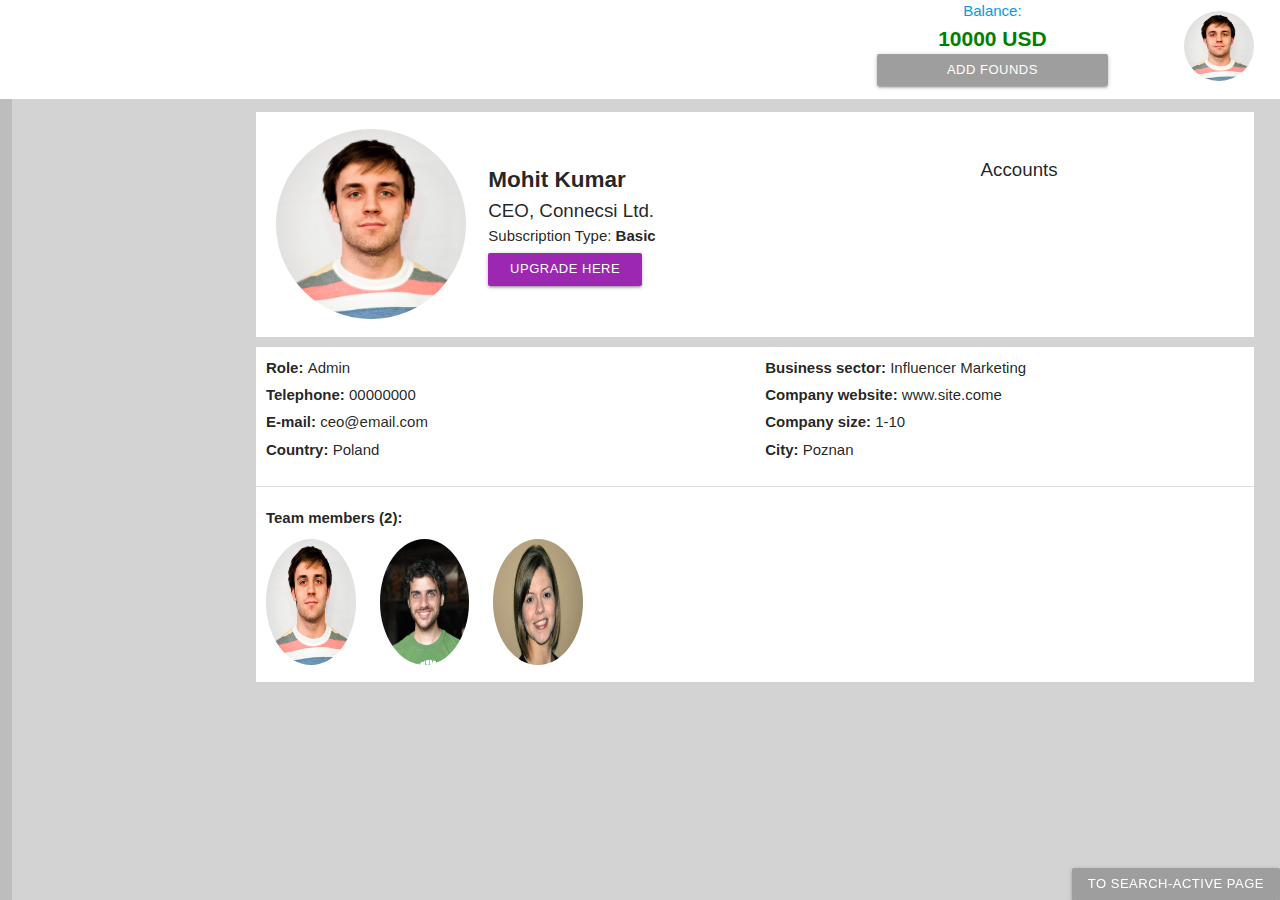
<file: index.html>
<!DOCTYPE html>
<html lang="en">
<head>
    <meta charset="UTF-8">
    <meta name="viewport" content="width=device-width, initial-scale=1.0">
    <meta http-equiv="X-UA-Compatible" content="ie=edge">
    <title>Admin</title>
    <!--Import Google Icon Font-->
    <!--Import Google Icon Font-->
    <link href="http://fonts.googleapis.com/icon?family=Material+Icons" rel="stylesheet">
    <link rel="stylesheet" href="https://use.fontawesome.com/releases/v5.2.0/css/all.css" integrity="sha384-hWVjflwFxL6sNzntih27bfxkr27PmbbK/iSvJ+a4+0owXq79v+lsFkW54bOGbiDQ" crossorigin="anonymous">
    <!--Import materialize.css-->
    <link rel="stylesheet" href="css/admin.css">
    <link type="text/css" rel="stylesheet" href="css/materialize.min.css"  >

    <!--Let browser know website is optimized for mobile-->
    <meta name="viewport" content="width=device-width, initial-scale=1.0"/>
</head>
<body>
    
            <div class="header-nav white">
                <a class="header-item balance"><span class="balance-header">Balance:</span><span class="balance-now"><b>10000 USD</b></span><button class="add-founds grey white-text btn-small">Add Founds</button></a>
                <button class="header-item white waves-effect waves-light notification"><i class="fas fa-bell"></i></button>
                <div class="header-item waves-effect waves-light dropdown-trigger" data-target='profile-dropdown'><img src="img/profile-photo.jpg" alt="profile-photo" class="circle profile-nav"></div>
            </div>
            <ul id='profile-dropdown' class='dropdown-content'>
                <li><a href="#!" class="black-text">View profile</a></li>
                <li class="divider"></li>
                <li><a href="#!" class="black-text">Settings</a></li>
                <li class="divider"></li>
                <li><a href="#!" class="black-text">Help</a></li>
                <li class="divider"></li>
                <li><a href="#!" class="black-text">Logout</a></li>
            </ul>
    <div class="main">
    <div class="side-menu grey lighten-1">
        
            
                <div class="sub-menu-left">
                    
                    <button id="dashboard-btn" onclick="dashboard();return false"  class="black-text list-item grey lighten-1 waves-effect col s12"><i class="fas fa-tachometer-alt"></i></button>
                    <button id="other-btn" onclick="other();return false"  class="black-text list-item grey lighten-1 waves-effect waves-light  col s12"><i class="far fa-envelope"></i></button>
                    <button  class="black-text list-item grey lighten-1 waves-effect waves-light  col s12"><i class="far fa-dot-circle"></i></button>
                    <button  class="black-text list-item grey lighten-1 waves-effect waves-light  col s12"><i class="fas fa-handshake"></i></button>
                    <button  class="black-text list-item grey lighten-1 waves-effect waves-light  col s12"><i class="fas fa-wallet"></i></button>
                    <button  class="black-text list-item grey lighten-1 waves-effect waves-light  col s12"><i class="fas fa-chart-line"></i></button>
                    <button  class="black-text list-item grey lighten-1 waves-effect waves-light  col s12"><i class="fas fa-cog"></i></button>
                        
                </div>
                <div id="dashboard" class="sub-menu-right">
                        <button  class="black-text list-item-drop grey lighten-1 waves-effect waves-light  col s10">Dashboard</button>
                        <button  class="black-text list-item-drop grey lighten-1 waves-effect waves-light  col s10">Campaigins</button>
                        <button  class="black-text list-item-drop grey lighten-1 waves-effect waves-light  col s10">Partnerships</button>
                        <button  class="black-text list-item-drop grey lighten-1 waves-effect waves-light  col s10">Payments</button>
                        <button  class="black-text list-item-drop grey lighten-1 waves-effect waves-light  col s10">Reports</button>
                </div>
                <div id="other" class="sub-menu-right">
                        <button  class="black-text list-item-drop  grey lighten-1 waves-effect waves-light  col s10">other</button>
                        <button  class="black-text list-item-drop  grey lighten-1 waves-effect waves-light  col s10">other</button>
                        <button  class="black-text list-item-drop  grey lighten-1 waves-effect waves-light  col s10">other</button>
                        <button  class="black-text list-item-drop  grey lighten-1 waves-effect waves-light  col s10">other</button>
                        <button  class="black-text list-item-drop  grey lighten-1 waves-effect waves-light  col s10">other</button>
                </div>
            
        
    </div>
    <div class="content">
    <div class="profile white">
        <img src="img/profile-photo.jpg" class="circle profile-photo" alt="profile-photo">
        <div class="profile-general">
            <span class="name"><b>Mohit Kumar</b></span>
            <span class="occupation">CEO, Connecsi Ltd.</span>
            <span class="subs-type">Subscription Type: <b>Basic</b></span>
            <button class="btn-small purple white-text upgrade">Upgrade Here</button>
        </div>
        <div class="profile-links">
            <span class="accs">Accounts</span>
            <div class="links-list">
                <a href=""><i class="link grey-text fab fa-facebook-f"></i></a>
                <a href=""><i class="link grey-text fab fa-twitter"></i></a>
                <a href=""><i class="link grey-text fab fa-instagram"></i></a>
                <a href=""><i class="link grey-text fab fa-youtube"></i></a>
            </div>
        </div>

    </div>
    
    <div class="information white row">
        <div class="about">
            <div class="general">
                <div class="info-item"><span class="field">Role: </span><span class="role">Admin</span></div>
                <div class="info-item"><span class="field">Telephone: </span><span class="phone">00000000</span></div>
                <div class="info-item"><span class="field">E-mail: </span><span class="e-mail">ceo@email.com</span></div>
                <div class="info-item"><span class="field">Country: </span><span class="country">Poland</span></div>
            </div>
            <div class="company">
                    <div class="info-item"><span class="field">Business sector: </span><span class="sector">Influencer Marketing</span></div>
                    <div class="info-item"><span class="field">Company website: </span><span class="website">www.site.come</span></div>
                    <div class="info-item"><span class="field">Company size: </span><span class="size">1-10</span></div>
                    <div class="info-item"><span class="field">City: </span><span class="city">Poznan</span></div>
            </div>
        </div>
        <div class="divider divide-margin"></div>
        <div class="team">
            <span class="field">Team members (2):</span>
            <div class="members">
                    <div class="member waves-effect waves-light "><img src="img/profile-photo.jpg" class="circle member-photo" alt="member-photo"></div>
                    <div class="member waves-effect waves-light "><img src="img/member1.jpg" class="circle member-photo" alt="member-photo"></div>
                    <div class="member waves-effect waves-light "><img src="img/member2.jpg" class="circle member-photo" alt="member-photo"></div>
            </div>
        </div>
    </div>
    </div>
</div>
<a href="search.html" class="btn-small grey to-search">To search-active page</a>
        









    <!--Import jQuery before materialize.js-->
    <script type="text/javascript" src="js/jquery-3.3.1.min.js"></script>
    <script type="text/javascript" src="js/materialize.min.js"></script>
    <script src="js/scripts.js"></script>
      
</body>
</html>
</file>
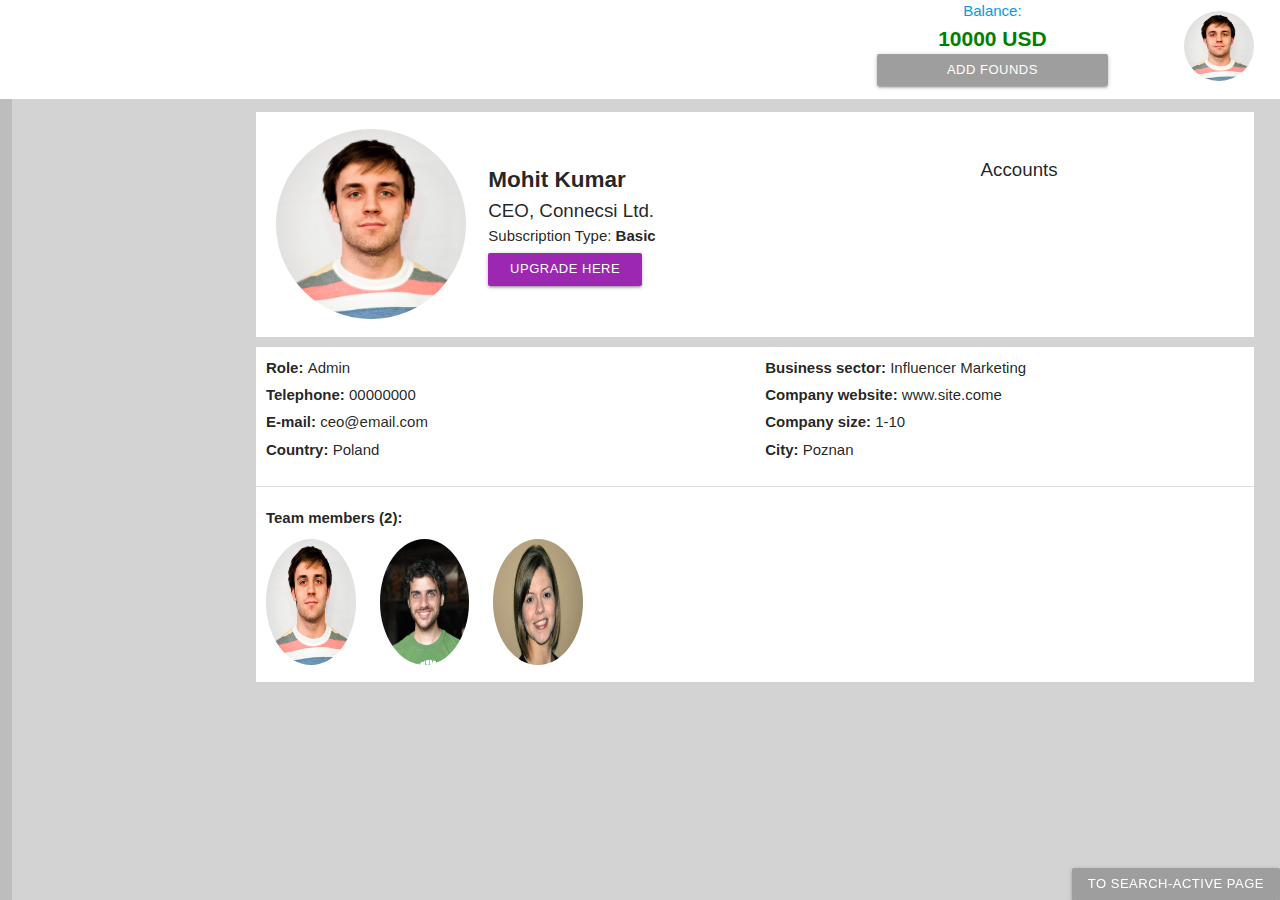
<file: admin.html>
<!DOCTYPE html>
<html lang="en">
<head>
    <meta charset="UTF-8">
    <meta name="viewport" content="width=device-width, initial-scale=1.0">
    <meta http-equiv="X-UA-Compatible" content="ie=edge">
    <title>Admin</title>
    <!--Import Google Icon Font-->
    <!--Import Google Icon Font-->
    <link href="http://fonts.googleapis.com/icon?family=Material+Icons" rel="stylesheet">
    <link rel="stylesheet" href="https://use.fontawesome.com/releases/v5.2.0/css/all.css" integrity="sha384-hWVjflwFxL6sNzntih27bfxkr27PmbbK/iSvJ+a4+0owXq79v+lsFkW54bOGbiDQ" crossorigin="anonymous">
    <!--Import materialize.css-->
    <link rel="stylesheet" href="css/admin.css">
    <link type="text/css" rel="stylesheet" href="css/materialize.min.css"  >

    <!--Let browser know website is optimized for mobile-->
    <meta name="viewport" content="width=device-width, initial-scale=1.0"/>
</head>
<body>
    
            <div class="header-nav white">
                <a class="header-item balance"><span class="balance-header">Balance:</span><span class="balance-now"><b>10000 USD</b></span><button class="add-founds grey white-text btn-small">Add Founds</button></a>
                <button class="header-item white waves-effect waves-light hoverable notification"><i class="fas fa-bell"></i></button>
                <div class="header-item waves-effect waves-light dropdown-trigger hoverable" data-target='profile-dropdown'><img src="img/profile-photo.jpg" alt="profile-photo" class="circle profile-nav"></div>
            </div>
            <ul id='profile-dropdown' class='dropdown-content'>
                <li><a href="#!" class="black-text">View profile</a></li>
                <li class="divider"></li>
                <li><a href="#!" class="black-text">Settings</a></li>
                <li class="divider"></li>
                <li><a href="#!" class="black-text">Help</a></li>
                <li class="divider"></li>
                <li><a href="#!" class="black-text">Logout</a></li>
            </ul>
    <div class="main">
    <div class="side-menu grey lighten-1">
        
            
                <div class="sub-menu-left">
                    
                    <button id="dashboard-btn" onclick="dashboard();return false"  class="black-text list-item grey lighten-1 waves-effect waves-light hoverable col s12"><i class="fas fa-tachometer-alt"></i></button>
                    <button id="other-btn" onclick="other();return false"  class="black-text list-item grey lighten-1 waves-effect waves-light hoverable col s12"><i class="far fa-envelope"></i></button>
                    <button  class="black-text list-item grey lighten-1 waves-effect waves-light hoverable col s12"><i class="far fa-dot-circle"></i></button>
                    <button  class="black-text list-item grey lighten-1 waves-effect waves-light hoverable col s12"><i class="fas fa-handshake"></i></button>
                    <button  class="black-text list-item grey lighten-1 waves-effect waves-light hoverable col s12"><i class="fas fa-wallet"></i></button>
                    <button  class="black-text list-item grey lighten-1 waves-effect waves-light hoverable col s12"><i class="fas fa-chart-line"></i></button>
                    <button  class="black-text list-item grey lighten-1 waves-effect waves-light hoverable col s12"><i class="fas fa-cog"></i></button>
                        
                </div>
                <div id="dashboard" class="sub-menu-right">
                        <button  class="black-text list-item-drop grey lighten-1 waves-effect waves-light hoverable col s10">Dashboard</button>
                        <button  class="black-text list-item-drop grey lighten-1 waves-effect waves-light hoverable col s10">Campaigins</button>
                        <button  class="black-text list-item-drop grey lighten-1 waves-effect waves-light hoverable col s10">Partnerships</button>
                        <button  class="black-text list-item-drop grey lighten-1 waves-effect waves-light hoverable col s10">Payments</button>
                        <button  class="black-text list-item-drop grey lighten-1 waves-effect waves-light hoverable col s10">Reports</button>
                </div>
                <div id="other" class="sub-menu-right">
                        <button  class="black-text list-item-drop  grey lighten-1 waves-effect waves-light hoverable col s10">other</button>
                        <button  class="black-text list-item-drop  grey lighten-1 waves-effect waves-light hoverable col s10">other</button>
                        <button  class="black-text list-item-drop  grey lighten-1 waves-effect waves-light hoverable col s10">other</button>
                        <button  class="black-text list-item-drop  grey lighten-1 waves-effect waves-light hoverable col s10">other</button>
                        <button  class="black-text list-item-drop  grey lighten-1 waves-effect waves-light hoverable col s10">other</button>
                </div>
            
        
    </div>
    <div class="content">
    <div class="profile white">
        <img src="img/profile-photo.jpg" class="circle profile-photo" alt="profile-photo">
        <div class="profile-general">
            <span class="name"><b>Mohit Kumar</b></span>
            <span class="occupation">CEO, Connecsi Ltd.</span>
            <span class="subs-type">Subscription Type: <b>Basic</b></span>
            <button class="btn-small purple white-text upgrade">Upgrade Here</button>
        </div>
        <div class="profile-links">
            <span class="accs">Accounts</span>
            <div class="links-list">
                <a href=""><i class="link grey-text fab fa-facebook-f"></i></a>
                <a href=""><i class="link grey-text fab fa-twitter"></i></a>
                <a href=""><i class="link grey-text fab fa-instagram"></i></a>
                <a href=""><i class="link grey-text fab fa-youtube"></i></a>
            </div>
        </div>

    </div>
    
    <div class="information white row">
        <div class="about">
            <div class="general">
                <div class="info-item"><span class="field">Role: </span><span class="role">Admin</span></div>
                <div class="info-item"><span class="field">Telephone: </span><span class="phone">00000000</span></div>
                <div class="info-item"><span class="field">E-mail: </span><span class="e-mail">ceo@email.com</span></div>
                <div class="info-item"><span class="field">Country: </span><span class="country">Poland</span></div>
            </div>
            <div class="company">
                    <div class="info-item"><span class="field">Business sector: </span><span class="sector">Influencer Marketing</span></div>
                    <div class="info-item"><span class="field">Company website: </span><span class="website">www.site.come</span></div>
                    <div class="info-item"><span class="field">Company size: </span><span class="size">1-10</span></div>
                    <div class="info-item"><span class="field">City: </span><span class="city">Poznan</span></div>
            </div>
        </div>
        <div class="divider divide-margin"></div>
        <div class="team">
            <span class="field">Team members (2):</span>
            <div class="members">
                    <div class="member waves-effect waves-light hoverable"><img src="img/profile-photo.jpg" class="circle member-photo" alt="member-photo"></div>
                    <div class="member waves-effect waves-light hoverable"><img src="img/member1.jpg" class="circle member-photo" alt="member-photo"></div>
                    <div class="member waves-effect waves-light hoverable"><img src="img/member2.jpg" class="circle member-photo" alt="member-photo"></div>
            </div>
        </div>
    </div>
    </div>
</div>
<a href="search.html" class="btn-small grey to-search">To search-active page</a>
        









    <!--Import jQuery before materialize.js-->
    <script type="text/javascript" src="js/jquery-3.3.1.min.js"></script>
    <script type="text/javascript" src="js/materialize.min.js"></script>
    <script src="js/admin.js"></script>
      
</body>
</html>
</file>
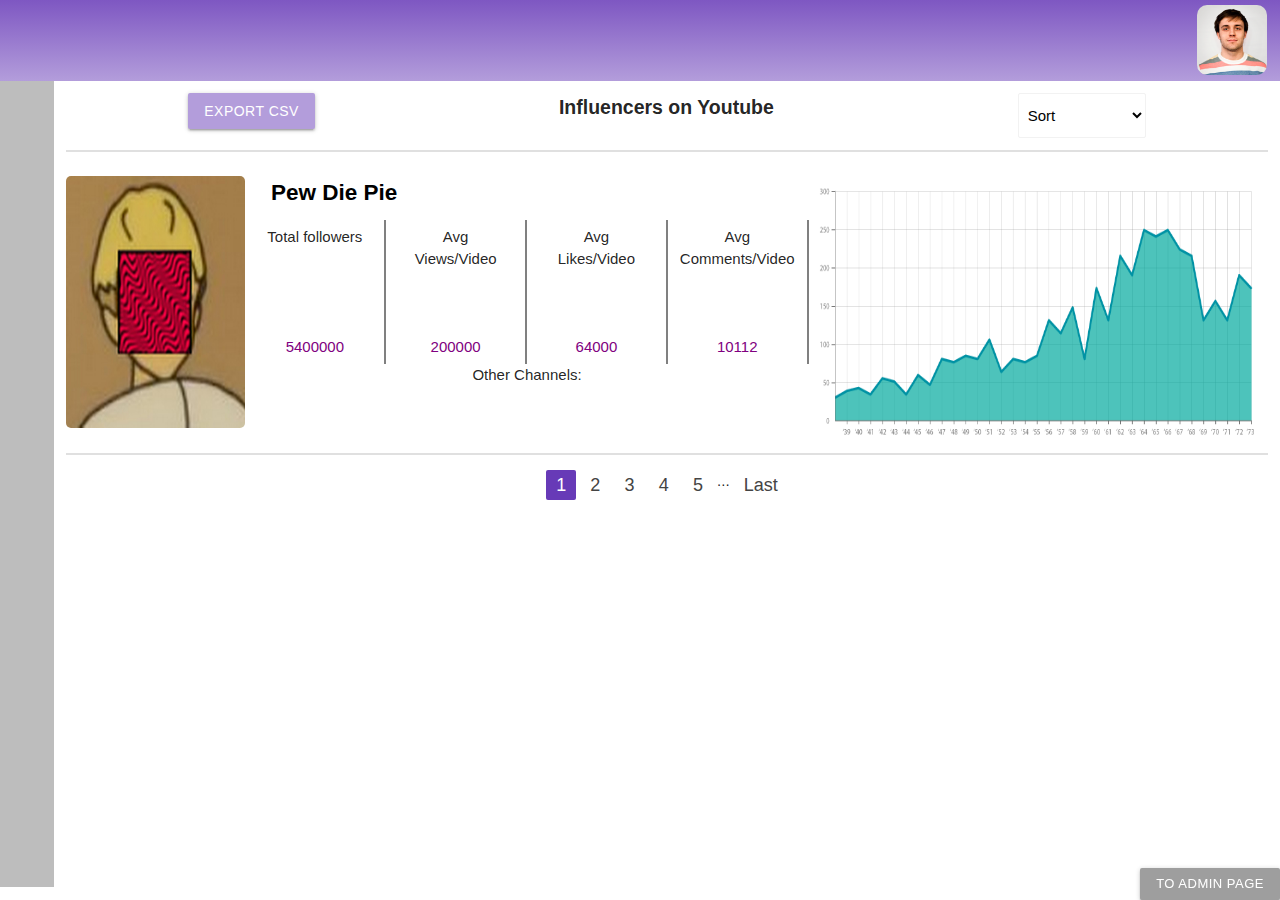
<file: search.html>
<!DOCTYPE html>
<html lang="en">
<head>
    <meta charset="UTF-8">
    <meta name="viewport" content="width=device-width, initial-scale=1.0">
    <meta http-equiv="X-UA-Compatible" content="ie=edge">
    <title>Search</title>
    <!--Import Google Icon Font-->
    <!--Import Google Icon Font-->
    <link href="http://fonts.googleapis.com/icon?family=Material+Icons" rel="stylesheet">
    <link rel="stylesheet" href="https://use.fontawesome.com/releases/v5.2.0/css/all.css" integrity="sha384-hWVjflwFxL6sNzntih27bfxkr27PmbbK/iSvJ+a4+0owXq79v+lsFkW54bOGbiDQ" crossorigin="anonymous">
    <!--Import materialize.css-->
    <link rel="stylesheet" href="css/search.css">
    <link type="text/css" rel="stylesheet" href="css/materialize.min.css"  >
    <!--Let browser know website is optimized for mobile-->
    <meta name="viewport" content="width=device-width, initial-scale=1.0"/>
</head>
<body>
    
            <div class="header-nav">
                <a class="header-item waves-effect waves-light "><i class="black-text fas fa-bell" style="font-size: 300%;"></i> </a>
                <a class="waves-effect waves-light dropdown-trigger " data-target='profile-dropdown'><img src="img/profile-photo.jpg" alt="profile-photo" class="profile-nav"></a>
            </div>
            <ul id='profile-dropdown' class='dropdown-content'>
                <li><a href="#!" class="black-text">View profile</a></li>
                <li class="divider"></li>
                <li><a href="#!" class="black-text">Settings</a></li>
                <li class="divider"></li>
                <li><a href="#!" class="black-text">Help</a></li>
                <li class="divider"></li>
                <li><a href="#!" class="black-text">Logout</a></li>
            </ul>
    <div class="main">
    <div class="side-menu grey lighten-1">
        
            
                <div class="sub-menu-left">
                    
                        <button id="dashboard-btn" class="black-text list-item grey lighten-1 waves-effect waves-light  col s12"><i class="fas fa-tachometer-alt"></i></button>
                        <button id="search-bar-btn" class="black-text list-item grey lighten-1 waves-effect waves-light  col s12"><i class="fas fa-search"></i></button>
                        <button id="other-btn" class="black-text list-item grey lighten-1 waves-effect waves-light  col s12"><i class="far fa-envelope"></i></button>
                        <button  class="black-text list-item grey lighten-1 waves-effect waves-light  col s12"><i class="far fa-dot-circle"></i></button>
                        <button  class="black-text list-item grey lighten-1 waves-effect waves-light  col s12"><i class="fas fa-handshake"></i></button>
                        <button  class="black-text list-item grey lighten-1 waves-effect waves-light  col s12"><i class="fas fa-wallet"></i></button>
                        <button  class="black-text list-item grey lighten-1 waves-effect waves-light  col s12"><i class="fas fa-chart-line"></i></button>
                        <button  class="black-text list-item grey lighten-1 waves-effect waves-light  col s12"><i class="fas fa-cog"></i></button>
                        <button  class="black-text list-item grey lighten-1 waves-effect waves-light  col s12"><i class="fas fa-power-off"></i></button>
                </div>
                <div id="dashboard" class="sub-menu-right">
                        <button  class="black-text list-item-drop grey lighten-1 waves-effect waves-light  col s10">Dashboard</button>
                        <button  class="black-text list-item-drop grey lighten-1 waves-effect waves-light  col s10">Campaigins</button>
                        <button  class="black-text list-item-drop grey lighten-1 waves-effect waves-light  col s10">Partnerships</button>
                        <button  class="black-text list-item-drop grey lighten-1 waves-effect waves-light  col s10">Payments</button>
                        <button  class="black-text list-item-drop grey lighten-1 waves-effect waves-light  col s10">Reports</button>
                </div>
                <div id="other" class="sub-menu-right">
                        <button  class="black-text list-item-drop  grey lighten-1 waves-effect waves-light  col s10">other</button>
                        <button  class="black-text list-item-drop  grey lighten-1 waves-effect waves-light  col s10">other</button>
                        <button  class="black-text list-item-drop  grey lighten-1 waves-effect waves-light  col s10">other</button>
                        <button  class="black-text list-item-drop  grey lighten-1 waves-effect waves-light  col s10">other</button>
                        <button  class="black-text list-item-drop  grey lighten-1 waves-effect waves-light  col s10">other</button>
                </div>
                    
        
    </div>
    <div class="content">
            <div id="search-bar">
                    <form class="search-form">
                        <div class="search-input">
                            <input type="text" placeholder="Input key words">
                        </div>
                        <div class="options">
                            <div class="option">
                                <label for="channel" class="black-text">Channel</label>
                                <select class="browser-default" name="channel">
                                    <option value="1" selected><i class="fab fa-youtube-square"></i>Youtube</option>
                                    <option value="2">Option 1</option>
                                    <option value="3">Option 2</option>
                                    <option value="4">Option 3</option>
                                </select>
                            </div>
                            <div class="option">
                                <label for="country" class="black-text">Country</label>
                                <select class="browser-default" name="country">
                                    <option value="1" selected>Poland</option>
                                    <option value="2">Option 1</option>
                                    <option value="3">Option 2</option>
                                    <option value="4">Option 3</option>
                                </select>
                            </div>
                            <div class="option">
                                <label for="range" class="black-text">Followers</label>
                                <p class="range-field white-text">
                                    <input type="range" name="range" min="0" max="100" >
                                </p>
                            </div>
                        </div>
                        <a class="btn-large search-btn">Search  <i class="fas fa-search" style="font-size: 90%;"></i></a>
                    </form>
                </div>
        <div class="page-content">
            <div class="content-header">
                <button class="deep-purple lighten-3 waves-effect waves-light btn export">Export CSV</button>
                <span class="content-title">Influencers on Youtube</span>
                <div class="sort">
                    <select class="browser-default" name="sort">
                        <option value="1" selected>Sort</option>
                        <option value="2">Option 1</option>
                        <option value="3">Option 2</option>
                        <option value="4">Option 3</option>
                    </select>
                </div>
            </div>
            <div class="divider"></div><div class="divider"></div>
            <div class="influencer">
                <div><img src="img/pew.jpg" class="photo" alt=""></div>
                <div class="general">
                    <a class="channel-link" href=""><b>Pew Die Pie</b>   <i class="youtube fab fa-youtube-square"></i></a>
                    <div class="influencer-info">
                        <div class="info-item">
                            <span>Total followers</span>
                            <span class="number">5400000</span>
                        </div>
                        <div class="info-item">
                            <div class="avg">
                                <span>Avg</span><br>
                                <span>Views/Video</span>
                            </div>
                            <span class="number">200000</span>
                        </div>
                        <div class="info-item">
                            <div class="avg">
                                <span>Avg</span><br>
                                <span>Likes/Video</span>
                            </div>
                            <span class="number">64000</span>
                        </div>
                        <div class="info-item">
                            <div class="avg">
                                <span>Avg</span><br>
                                <span>Comments/Video</span>
                            </div>
                            <span class="number">10112</span>
                        </div>
                    </div>
                    <div class="links-list">
                        <div class="main-links">
                            <a href="" class="waves-light  light-blue-text link"><i class="fas fa-envelope"></i></a>
                            <a href="" class="waves-light  red-text link"><i class="far fa-dot-circle"></i></a>
                            <a href="" class="waves-light  blue-text link"><i class="fas fa-eye"></i></a>
                            <a href="" class="waves-light  yellow-text link"><i class="fas fa-star"></i></a>
                        </div>
                        <span>Other Channels:</span>
                        <div>
                            <a href="" class="waves-light  link"><i class="fab fa-facebook-f"></i></a>
                            <a href="" class="waves-light  link"><i class="fab fa-twitter"></i></a>
                            <a href="" class="waves-light  link"><i class="fab fa-instagram"></i></a>
                        </div>
                    </div>
                </div>
                <div><img src="img/area_graph.png" class="graphic" alt=""></div>
            </div>
            <div class="divider"></div><div class="divider"></div>
            <ul class="pagination">
                    <li class="disabled"><a href="#!"><i class="fas fa-chevron-left"></i></a></li>
                    <li class="active deep-purple"><a href="#!">1</a></li>
                    <li class="waves-effect"><a href="#!">2</a></li>
                    <li class="waves-effect"><a href="#!">3</a></li>
                    <li class="waves-effect"><a href="#!">4</a></li>
                    <li class="waves-effect"><a href="#!">5</a></li>
                    <li><span>...</span></li>
                    <li class="waves-effect"><a href="#!">Last</a></li>
                    <li class="waves-effect"><a href="#!"><i class="fas fa-chevron-right"></i></a></li>
                  </ul>
        </div>
</div>
<a href="index.html" class="btn-small grey to-admin">To admin page</a>
        









    <!--Import jQuery before materialize.js-->
    <script type="text/javascript" src="js/jquery-3.3.1.min.js"></script>
    <script type="text/javascript" src="js/materialize.min.js"></script>
    <script src="js/scripts.js"></script>
      
</body>
</html>
</file>
<file: css/admin.css>
body{
    background: lightgrey;
}
.header-nav{
    display: flex;
    flex-direction: row;
    justify-content: flex-end;
    align-items: center;
}
.header-item{
    padding-left: 1%;
    padding-right: 1%;
    height: 11vh;
}
.balance{
    display: flex;
    flex-direction: column;
    text-align: center;
    width: 20vw;
    margin-right: 1vw;
}

.balance-now{
    font-size: 140%;
    color: green;
}

.profile-nav{
    height: 70px;
    width: 70px;
    margin-right: 1vw;
    margin-left: 1vw;
}
.notification{
    font-size: 200%;
}
.dropdown-trigger{
    height: 105%;
}
button{
    border: none;
}
.dropdown-content{
    width: 10vw !important;
    margin: 20vw !important; 
}

.side-menu{
    
    position: fixed;
    left: 0;
    height: 92%;
    display: flex;
    flex-direction: row;
    z-index: 2;
    
}

.list-item{
    border: none;
    background: none;
    font-size: 250%;
    height: 8%;
}
.sub-menu-left{
    display: flex;
    flex-direction: column;
    justify-content: space-around;
}

.sub-menu-right{
    display: flex;
    flex-direction: column;
    width: 15vw;
    font-size: 140%;
    color: black
}
.list-item-drop{
    border: none;
    background: none;
    margin: 3%;
    height: 10%;
    transition: 0s;
}
.content{
    display: flex;
    flex-direction: column;
    right: 1%;
    margin-left: 19vw;
    padding: 1%;
    width: 80vw;
}

.profile{
    display: flex;
    flex-direction: row;
    padding: 1%;
    width: 100%;
    height: 25vh;
    align-items: center;
}
.profile-photo{
    width: 190px;
    height: 190px;
    margin: 1%;
}
.member-photo{
    width: 7vw;
    height: 14vh;
    
}
.profile-general{
    display: flex;
    flex-direction: column;
    margin-left: 1vw;
    width:20vw;

}
.name{
    font-size: 150%;
}
.occupation{
    font-size: 125%;
}
.upgrade{
    width: 12vw;
    font-size: 70%;
    margin-top: 6px;
}
.profile-links{
    text-align: center;
    margin-left: 10vw;
    width: 30%;
    display: flex;
    flex-direction: column
}
.accs{
    font-size: 125%;
}
.links-list{
    margin-top: 2vh;
    display: flex;
    flex-direction: row;
    justify-content: space-around;

}
.link{
    margin: 3%;
    font-size: 400%;
}
.link:hover{
    color: blue !important;
}

.information{
    width: 100%;
    margin-top: 1%;
    display: flex;
    flex-direction: column;
}
.about{
    display: flex;
    flex-direction: row;
}
.general{
    margin: 1%;
    display: flex;
    flex-direction: column;
    width: 50%;
}
.company{
    margin: 1%;
    display: flex;
    flex-direction: column;
    width: 50%;
}
.info-item{
    margin-bottom: 1%;
}
.field{
    font-weight: bold;
}

.divide-margin{
    margin-top: 1%;
    margin-bottom: 1%;
}
.team{
    width: 100%;
    display: flex;
    flex-direction: column;
    margin: 1%;
}
.members{
    margin-top: 1%;
}
.member{
    margin-right: 2%;
}
.to-search{
    position: fixed;
    bottom: 0;
    right: 0;
}

@media (max-width: 900px) {
    .profile {
        height: auto;
        flex-direction: column;
        padding: 20px;
    }
    .profile-general {
        width: 100%;
    }
    .upgrade {
        width: 100%;
        margin-bottom: 20px;
    }
    .profile-links {
        width: 100%;
        margin: 0;
    }
    .link {
        font-size: 200%;
    }
    .about {
        padding: 20px;
    }
    .team {
        padding: 20px;
    }
    .member-photo {
        width: 50px;
        height: 50px;
    }
    .members {
        margin-top: 10px;
    }
    .sub-menu-right {
        width: 100%;
    }
    .balance {
        width: auto;
    }
    .side-menu {
        /*width: 100%;*/
        /*height: 100%;*/
    }
}
</file>
<file: css/search.css>
.main{
    display: flex;
    flex-direction: row; 
}
.header-nav{
    display: flex;
    flex-direction: row;
    justify-content: flex-end;
    align-items: center;
    padding-top: 0.5vh;
    background: linear-gradient(  #7e57c2,#b39ddb);
}
.header-item{
    padding-left: 1%;
    padding-right: 1%;
    background: none;
    height: auto;

}

.notification-icon{
    height: 50px;
    width: 50px;
}
.profile-nav{
    height: 70px;
    width: 70px;
    margin-right: 1vw;
    margin-left: 1vw;
    border-radius: 10px;
}
.dropdown-trigger{
    height: 105%;
}
button{
    border: none;
}
.dropdown-content{
    width: 10vw !important;
    margin: 20vw !important; 
}

.side-menu{
    position: relative;
    left: 0;
    height: 89.5vh;
    display: flex;
    flex-direction: row;
  
}

.list-item{
    border: none;
    font-size: 250%;
    height: 8%;
    background: none;
}
.sub-menu-left{
    width: 6vh;
    display: flex;
    flex-direction: column;
    justify-content: space-around;
}
.sub-menu-right{
    display: flex;
    flex-direction: column;
    width: 15vw;
    font-size: 140%;
    color: black
}
.list-item-drop{
    border: none;
    background: none;
    margin: 3%;
    height: 10%;
    transition: 0s;
}
.content{
    position: relative;
    width: 100%;
}
.page-content{
    padding: 1%;
}
.content-header{
    display: flex;
    flex-direction: row;
    justify-content: space-around;
    margin-bottom: 1%;
    line-height: auto;
}
.export{
    width: auto;
}
.content-title{
    font-size: 130%;
    font-weight: bold;
    text-align: center;
    
}
.sort{
    width: 10vw;
}

#search-bar{
    position: relative;
    background: #b39ddb;
    padding-bottom: 3vh; 
}
.search-form{
    display: flex;
    flex-direction: column;
}
.search-input{
    display: flex;
    margin-right: auto;
    margin-left: auto;
    width: 65%;
}

.options{
    margin-top: 3vh;
    display: flex;
    flex-direction: row;
    justify-content: space-around;
    height: 100%;
}
.option{
    width: 15vw;
}
.search-btn{
    width: auto;
    margin-right: auto;
    margin-left: auto;
    margin-top: 1vh;
}
.influencer{
    display: flex;
    flex-direction: row;
    margin-top: 2%;
}
.photo{
    width: 14vw;
    height: 28vh;
    border-radius: 5px;
}
.general{
    display: flex;
    flex-direction: column;
}
.channel-link{
    font-size: 150%;
    color: black;
    margin-left: 2vw;
    margin-bottom: 10px; 
}
.youtube{
    color: red;
}
.influencer-info{
    display: flex;
    flex-direction: row;
}
.info-item{
    display: flex;
    flex-direction: column;
    text-align: center;
    width: 11vw;
    height: 16vh;
    padding: 1%;
    border-right: 2px solid grey;
    justify-content: space-between;
}
.number{
    color: purple;
}
.links-list{
    text-align: center;
    display: flex;
    flex-direction: row;
    align-items: center;
    justify-content: space-around;
    
}
.link{
    
    font-size: 250%;
}
.graphic{
    height: 30vh;
    width: 100%;
}
.pagination{
    text-align: center;
}
.to-admin{
    position: fixed;
    bottom: 0;
    right: 0;
}

@media (max-width: 900px){
    
    .general{
        width: 100%;
    }
    .side-menu{
        width: auto;
        position: relative;
        z-index: 2;
    }
    #search-bar{
        position: relative;
        width: 100%;
    }
    .sub-menu-right{
        width: 100%;
    }
    .influencer{
        height: auto;
        flex-direction: column;
        padding: 20px;
        align-items: center;
    }
    .influencer-info{
        width: 100%;
        display: flex;
        flex-direction: column;
        
        align-items: center; 
    }
    .info-item{
        display: flex;
        padding: 0;
        margin: 0;
        flex-direction: row;
        border-right: none;
        width: 100%;
        border-bottom: 2px solid grey;
        height: 50px;
        align-items: center;
    }
    .photo{
        width: 250px;
        
    }
    .channel-link{
        text-align: center;
    }
    .options{
        flex-direction: column;
        align-items: center;
    }
    .option{
        width: 300px;
        margin-bottom: 10px;
    }
    .sort{
        width: auto;
    }
    .links-list{
        width: 100%;
        flex-direction: column;
    }
    .main-links{
        width: 100%;
        display: flex;
        flex-direction: row;
        justify-content: space-around;
    }
    .graphic{
        width: 100%;
        height: auto;
    }
    .avg{
        text-align: left;
    }
}
</file>
